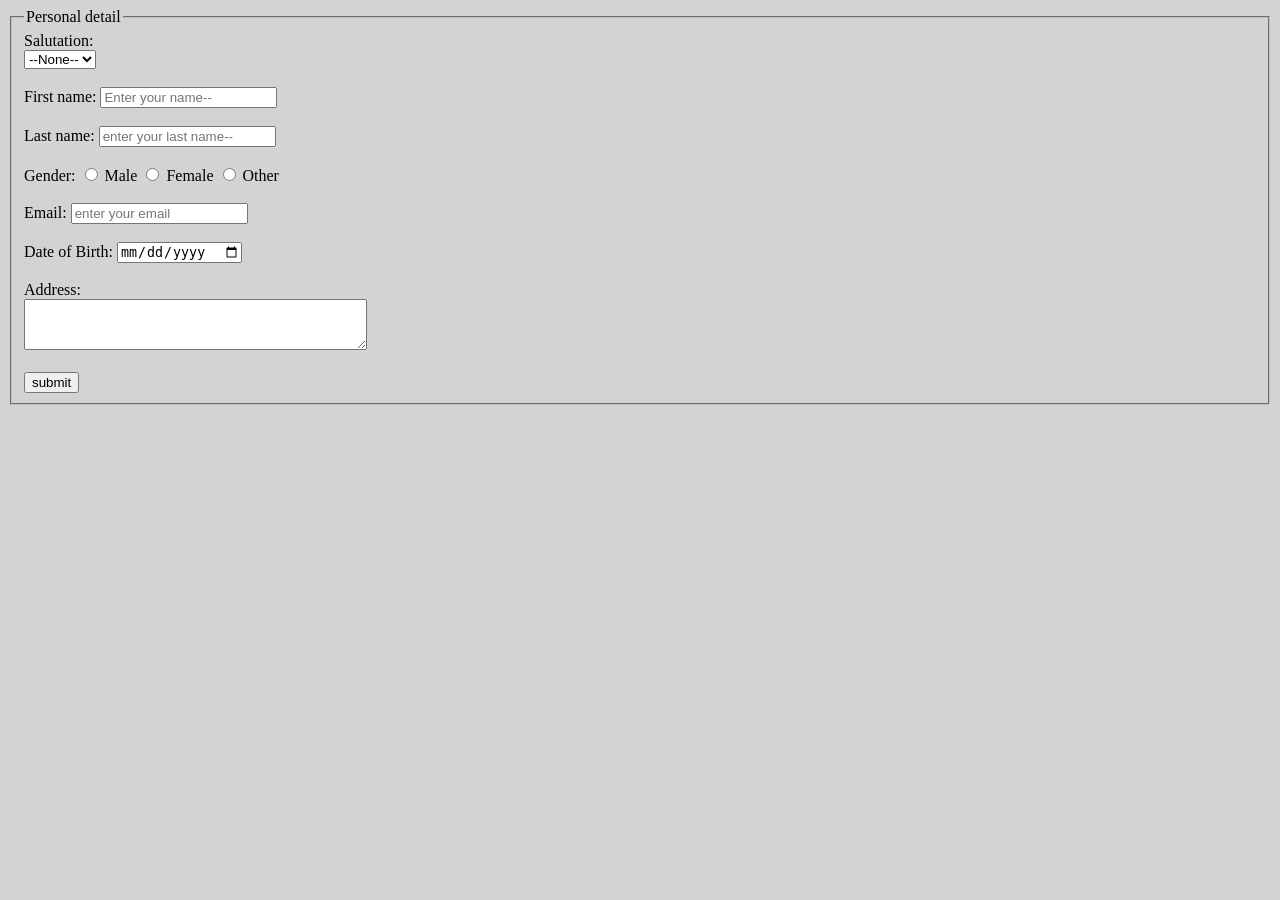
<file: biodata/index.html>
<!DOCTYPE html>
<html lang="en">

<head>
    <meta charset="UTF-8">
    <meta name="viewport" content="width=device-width, initial-scale=1.0">
    <title>Biodata</title>
</head>

<body style="background-color: lightgray;">
    <form>
        <fieldset>
            <legend>Personal detail</legend>
            <label>Salutation:</label> <br>
            <select>
                <option value="">--None--</option>
                <option value="">Mr.</option>
                <option value="">Mrs</option>
                <option value="">Miss</option>
                <option value="">Dr</option>
            </select>
            <br><br>
            <label>First name:</label>
            <input type="text" name="fname" placeholder="Enter your name--">
            <br><br>
            <label>Last name:</label>
            <input type="text" name="fname" placeholder="enter your last name--">
            <br><br>
            <label>Gender:</label>
            <input type="radio" name="gender"> Male
            <input type="radio" name="gender"> Female
            <input type="radio" name="gender"> Other
            <br><br>
            <label>Email:</label>
            <input type="text" placeholder="enter your email">
            <br><br>
            <label>Date of Birth:</label>
            <input type="date">
            <br><br>
            <label>Address:</label><br>
            <textarea cols="40" rows="3"> </textarea>
            <br><br>
            <input type="submit" value="submit">
        </fieldset>
    </form>
</body>

</html>
</file>
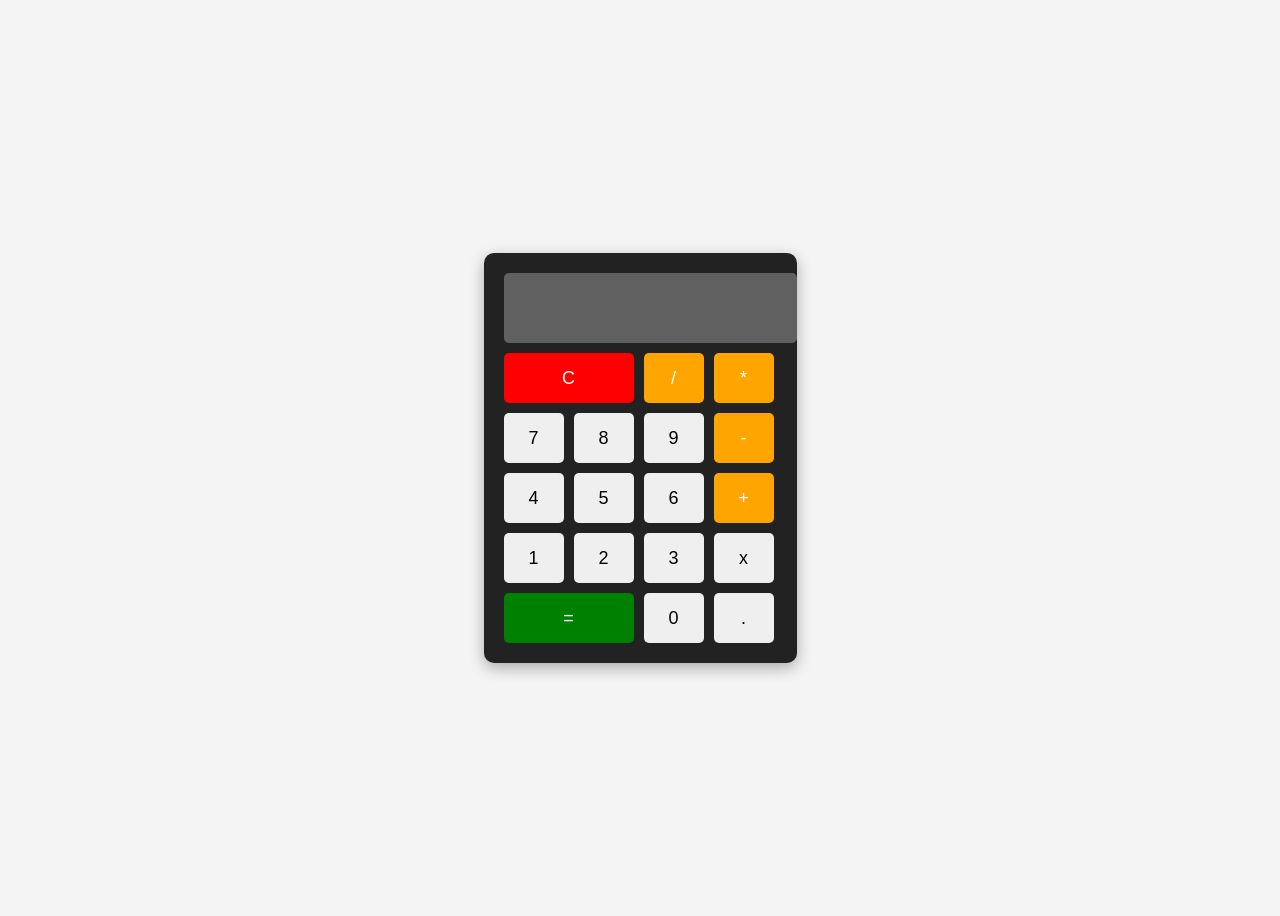
<file: calculator/index.html>
<!DOCTYPE html>
<html lang="en">
<head>
  <meta charset="UTF-8">
  <title>Simple Calculator</title>
  <link rel="stylesheet" href="style.css">
</head>
<body>

<div class="calculator">
  <input type="text" id="display" disabled>

  <div class="buttons">
    <button onclick="clearDisplay()" class="clear">C</button>
    <button onclick="appendValue('/')" class="operator">/</button>
    <button onclick="appendValue('*')" class="operator">*</button>

    <button onclick="appendValue('7')">7</button>
    <button onclick="appendValue('8')">8</button>
    <button onclick="appendValue('9')">9</button>
    <button onclick="appendValue('-')" class="operator">-</button>

    <button onclick="appendValue('4')">4</button>
    <button onclick="appendValue('5')">5</button>
    <button onclick="appendValue('6')">6</button>
    <button onclick="appendValue('+')" class="operator">+</button>

    <button onclick="appendValue('1')">1</button>
    <button onclick="appendValue('2')">2</button>
    <button onclick="appendValue('3')">3</button>
    <button onclick="backspace()">x</button>
    <button onclick="calculate()" class="equal">=</button>

    <button onclick="appendValue('0')">0</button>
    <button onclick="appendValue('.')">.</button>
  </div>
</div>
<script>
  function appendValue(value) {
    document.getElementById("display").value += value;
  }

  function clearDisplay() {
    document.getElementById("display").value = "";
  }

  function calculate() {
    try {
      document.getElementById("display").value =
        eval(document.getElementById("display").value);
    } catch {
      alert("Invalid Input");
    }
  }
function backspace() {
    let current = document.getElementById("display").value;
    document.getElementById("display").value = current.slice(0, -1);
}
</script>

</body>
</html>
</file>
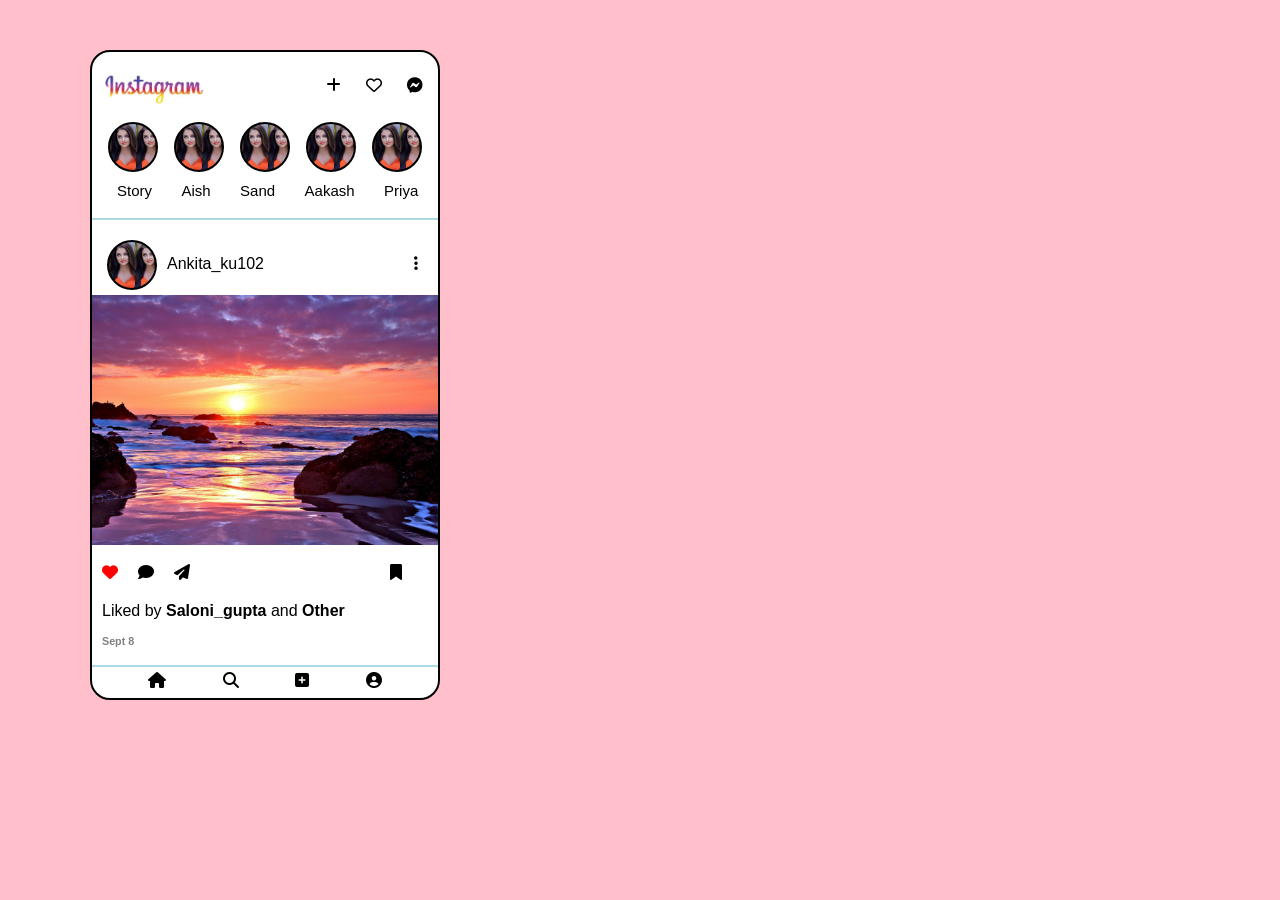
<file: instagram/index.html>
<!DOCTYPE html>
<html lang="en">

<head>
    <meta charset="UTF-8">
    <meta name="viewport" content="width=device-width, initial-scale=1.0">
    <title>instagram</title>
    <link rel="stylesheet" href="https://cdnjs.cloudflare.com/ajax/libs/font-awesome/6.5.0/css/all.min.css">
    <link rel="stylesheet" href="style.css">
</head>

<body>
    <header>
        <div class="container">
            <div class="navbar">
                <div class="nav-logo border">
                    <div class="logo"> </div>
                </div>
                <div class="plus">
                    <i class="fa-solid fa-plus"></i>
                </div>
                <div class="heart">
                    <i class="fa-regular fa-heart"></i>
                </div>
                <div class="messanger"><i class="fa-brands fa-facebook-messenger"></i>
                </div>
            </div>
            <div class="circles">
                <div class="circle1"></div>
                <div class="circle2"></div>
                <div class="circle3"></div>
                <div class="circle4"></div>
                <div class="circle5"></div>
            </div>

            <p class="Story">Story</p>
            <p class="aish">Aish</p>
            <p class="sand">Sand</p>
            <p class="aakash">Aakash</p>
            <p class="priya">Priya</p>
            <br><br>
            <hr style="border: 1px solid  lightblue;">
            <div class="re">
                <div class="profile"></div>
                <p class="ankita">Ankita_ku102</p>
                <div class="dot">
                    <i class="fa-solid fa-ellipsis-vertical"></i>
                </div>
            </div>
            <div class="image">
                <img src="1168577 (1).jpg" width="400px" height="100px">
            </div>
            <div class="post">
                <div class="like">
                    <i class="fa-solid fa-heart" style="color: red;"></i>
                </div>

                <div class="comment">
                    <i class="fa-solid fa-comment"></i>
                </div>

                <div class="share">
                    <i class="fa-solid fa-paper-plane"></i>
                </div>

                <div class="save">
                    <i class="fa-solid fa-bookmark"></i>
                </div>
            </div>
            <p>Liked by <b>Saloni_gupta</b> and <b>Other</b></p>
            <h6>Sept 8</h6>
            <br>
            <hr style="border: 1px solid lightblue;">
            <footer>
                <div class="add_logo">
                    <div class="home"><i class="fa-solid fa-house"></i>
                    </div>
                    <div class="glass">
                        <i class="fa-solid fa-magnifying-glass"></i>
                    </div>
                    <div class="square">
                        <i class="fa-solid fa-square-plus"></i>
                    </div>
                    <div class="pic"><i class="fa-solid fa-circle-user"></i>
                    </div>
                </div>
            </footer>
        </div>
    </header>
</body>

</html>
</file>
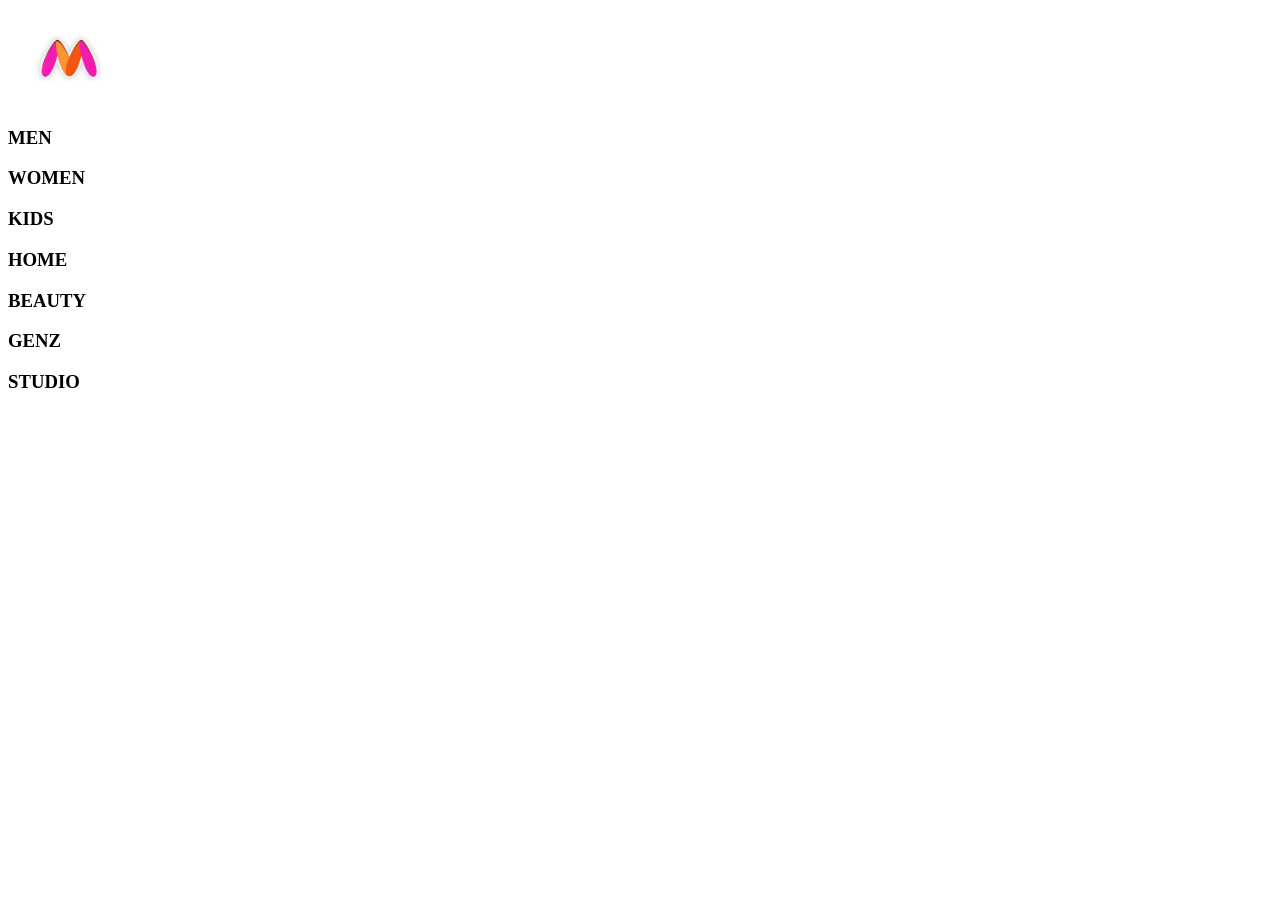
<file: mytra/index.html>
<!DOCTYPE html>
<html lang="en">
<head>
    <meta charset="UTF-8">
    <meta name="viewport" content="width=device-width, initial-scale=1.0">
    <title>mytra</title>
    <link rel="stylesheet" href="stylesheet.css">
</head>
<body>
    <header>
    <div class="container">
        <class="navbar">
            <div class="navbar-logo"></div>
            <h3>MEN</h3>
            <h3>WOMEN</h3>
            <h3>KIDS</h3>
            <h3>HOME</h3>
            <h3>BEAUTY</h3>
            <h3>GENZ</h3>
            <h3>STUDIO</h3>
        </div>
    </div>
    </header>
</body>
</html>
</file>
<file: calculator/style.css>
body {
      display: flex;
      justify-content: center;
      align-items: center;
      height: 100vh;
      background: #f4f4f4;
      font-family: Arial, sans-serif;
    }

    .calculator {
      background: #222;
      padding: 20px;
      border-radius: 10px;
      box-shadow: 0 5px 15px rgba(0,0,0,0.3);
    }

    #display {
      width: 100%;
      height: 50px;
      font-size: 20px;
      margin-bottom: 10px;
      text-align: right;
      padding: 10px;
      border: none;
      border-radius: 5px;
    }

    .buttons {
      display: grid;
      grid-template-columns: repeat(4, 60px);
      gap: 10px;
    }

    button {
      height: 50px;
      font-size: 18px;
      border: none;
      border-radius: 5px;
      cursor: pointer;
    }

    button.operator {
      background: orange;
      color: white;
    }

    button.equal {
      background: green;
      color: white;
      grid-column: span 2;
    }

    button.clear {
      background: red;
      color: white;
      grid-column: span 2;
    }
</file>
<file: instagram/style.css>
* {
    margin: 0;
    font-family: arial;
    box-sizing: border-box;
}

body {
    background-color: pink;
}

.container {
    background-color: white;
    height: 650px;
    width: 350px;
    border: 2px solid black;
    position: absolute;
    top: 50px;
    left: 90px;
    border-radius: 20px;
}

.navbar {
    height: 50px;
    display: flex;
}

.logo {
    background-image: url("OIP.webp");
    height: 30px;
    width: 100px;
    background-size: cover;
    background-repeat: no-repeat;
    margin-left: 10px;
    margin-top: 20px;
}

.border {
    border: 2px solid transparent;
}

.plus {
    margin-top: 25px;
    margin-left: 120px;
}

.heart {
    margin-top: 25px;
    margin-left: 25px;
}

.messanger {
    margin-top: 25px;
    margin-left: 25px;
}

.circles {
    height: 70px;
    display: flex;
    justify-content: space-evenly;
}

.circle1 {
    border: 2px solid;
    height: 50px;
    width: 50px;
    border-radius: 50px;
    margin-top: 20PX;
    background-image: url(OIP\ \(1\).webp);
    background-size: contain;
}

.circle2 {
    border: 2px solid;
    height: 50px;
    width: 50px;
    border-radius: 50px;
    margin-top: 20PX;
    background-image: url(OIP\ \(1\).webp);
    background-size: contain;
}

.circle3 {
    border: 2px solid;
    height: 50px;
    width: 50px;
    border-radius: 50px;
    margin-top: 20PX;
    background-image: url(OIP\ \(1\).webp);
    background-size: contain;
}

.circle4 {
    border: 2px solid;
    height: 50px;
    width: 50px;
    border-radius: 50px;
    margin-top: 20PX;
    background-image: url(OIP\ \(1\).webp);
    background-size: contain;
}

.circle5 {
    border: 2px solid;
    height: 50px;
    width: 50px;
    border-radius: 50px;
    margin-top: 20PX;
    background-image: url(OIP\ \(1\).webp);
    background-size: contain;
}

p {
    display: inline-block;
}

.Story {
    font-size: 15px;
    margin-left: 25px;
    margin-top: 10px;
}

.aish {
    font-size: 15px;
    margin-left: 25px;
    margin-top: 10px;
}

.sand {
    font-size: 15px;
    margin-left: 25px;
    margin-top: 10px;
}

.aakash {
    font-size: 15px;
    margin-left: 25px;
    margin-top: 10px;
}

.priya {
    font-size: 15px;
    margin-left: 25px;
    margin-top: 10px;
}

.re {
    display: flex;
}

.profile {
    border: 2px solid;
    height: 50px;
    width: 50px;
    border-radius: 50px;
    margin-top: 20PX;
    margin-left: 15px;
    margin-bottom: 5px;
    background-image: url(OIP\ \(1\).webp);
    background-size: contain;
}

.ankita {
    margin-top: 35px;
    margin-left: 10px;
}

.dot {
    margin-top: 35px;
    margin-left: 150px;
}

.image img {
    width: 100%;
    height: 250px;
    object-fit: cover;
}

.post {
    display: flex;

}

.like {
    margin-left: 10px;
    margin-top: 15px;
}

.comment {
    margin-left: 20px;
    margin-top: 15px;

}

.share {
    margin-left: 20px;
    margin-top: 15px;
}

.save {
    margin-left: 200px;
    margin-top: 15px;
}

p {
    margin-top: 20px;
    margin-left: 10px;
}

h6 {
    color: gray;
    margin-left: 10px;
    margin-top: 15px;
}

.add_logo {
    display: flex;
    justify-content: space-evenly;
    margin-top: 5px;

}
</file>
<file: mytra/stylesheet.css>
.navbar{
height: 62px;
background: #0f1111;
color: white;
display: flex;
align-items: center;
justify-content: space-evenly;
}
.navbar-logo{
    background-image: url("../img/OIP.webp");
     height: 100px;
    width: 100px;
    background-size: cover;
    background-repeat: no-repeat;
    margin-top: 1px;
    margin-left: 10px;
}
</file>
